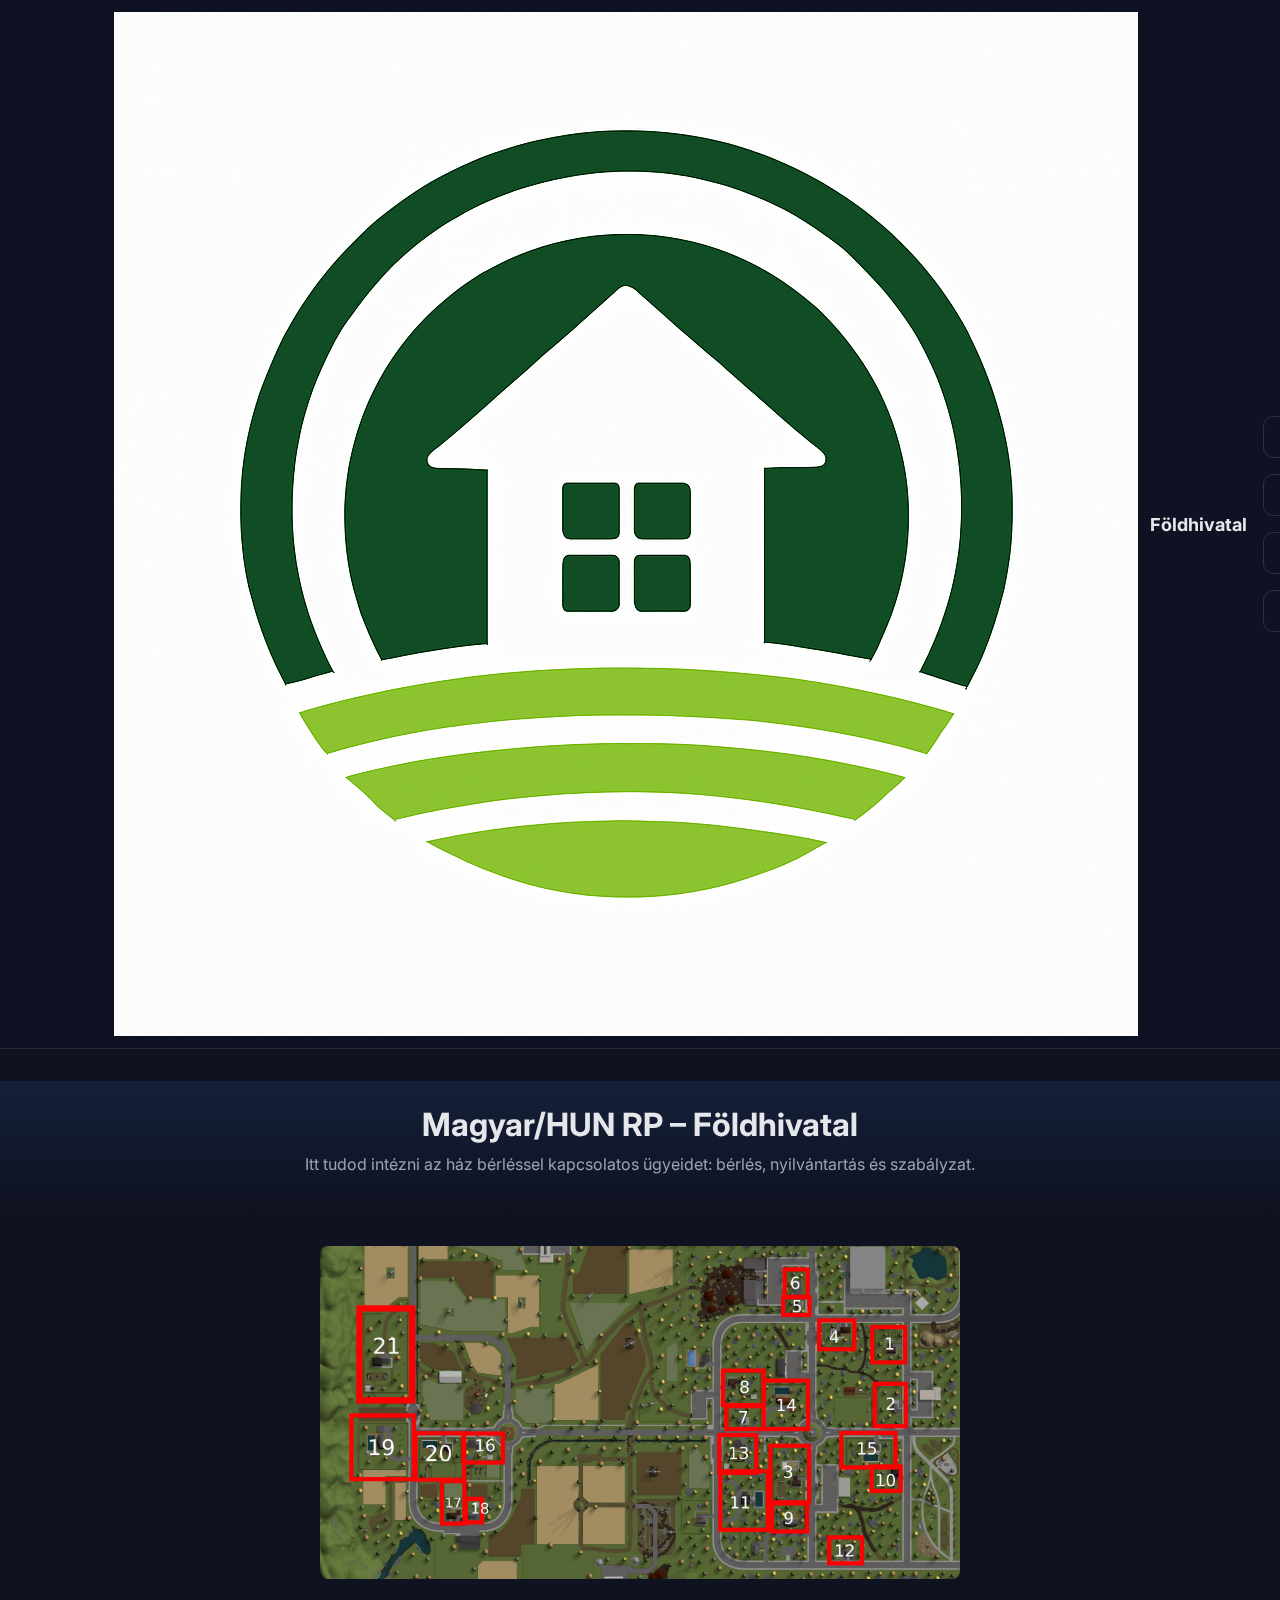
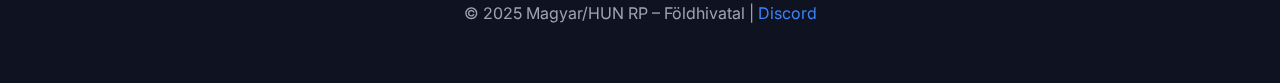
<file: index.html>
<!DOCTYPE html>
<html lang="hu">
<head>
  <meta charset="UTF-8" />
  <meta name="viewport" content="width=device-width, initial-scale=1" />
  <title>Magyar/HUN RP – Földhivatal</title>
  <link rel="icon" type="image/x-icon" href="favicon.ico">
  <meta name="description" content="Magyar/HUN RP – Földhivatal">
  <link rel="preconnect" href="https://fonts.googleapis.com">
  <link rel="preconnect" href="https://fonts.gstatic.com" crossorigin>
  <link href="https://fonts.googleapis.com/css2?family=Inter:wght@400;600;700&display=swap" rel="stylesheet">
  <link rel="stylesheet" href="style.css">
</head>
<body>
  <header>
    <nav class="nav container">
      <div class="brand">
  <img src="images/foldhivatal.png" alt="Földhivatal logó" class="logo-img">
  <h1>Földhivatal</h1>
</div>

      <div class="menu">
        <a class="btn secondary" href="urlap.html">Űrlap</a>
        <a class="btn secondary" href="nyilvantartas.html">Nyilvántartás</a>
        <a class="btn secondary" href="szabalyzat.html">Szabályzat</a>
        <a class="btn secondary" href="csapat.html">Csapat</a>
      </div>
    </nav>
  </header>

  <main>
    <section class="hero">
      <h2>Magyar/HUN RP – Földhivatal</h2>
      <p>Itt tudod intézni az ház bérléssel kapcsolatos ügyeidet: bérlés, nyilvántartás és szabályzat.</p>
    </section>
    <div class="map-container">
        <embed src="images/Maprender_v3_final.jpg" class="map">
    </div>

 <footer>
  © 2025 Magyar/HUN RP – Földhivatal | <a href="https://discord.gg/jt8veFAWYy" target="_blank">Discord</a>
</footer>
</body>
</html>
</file>
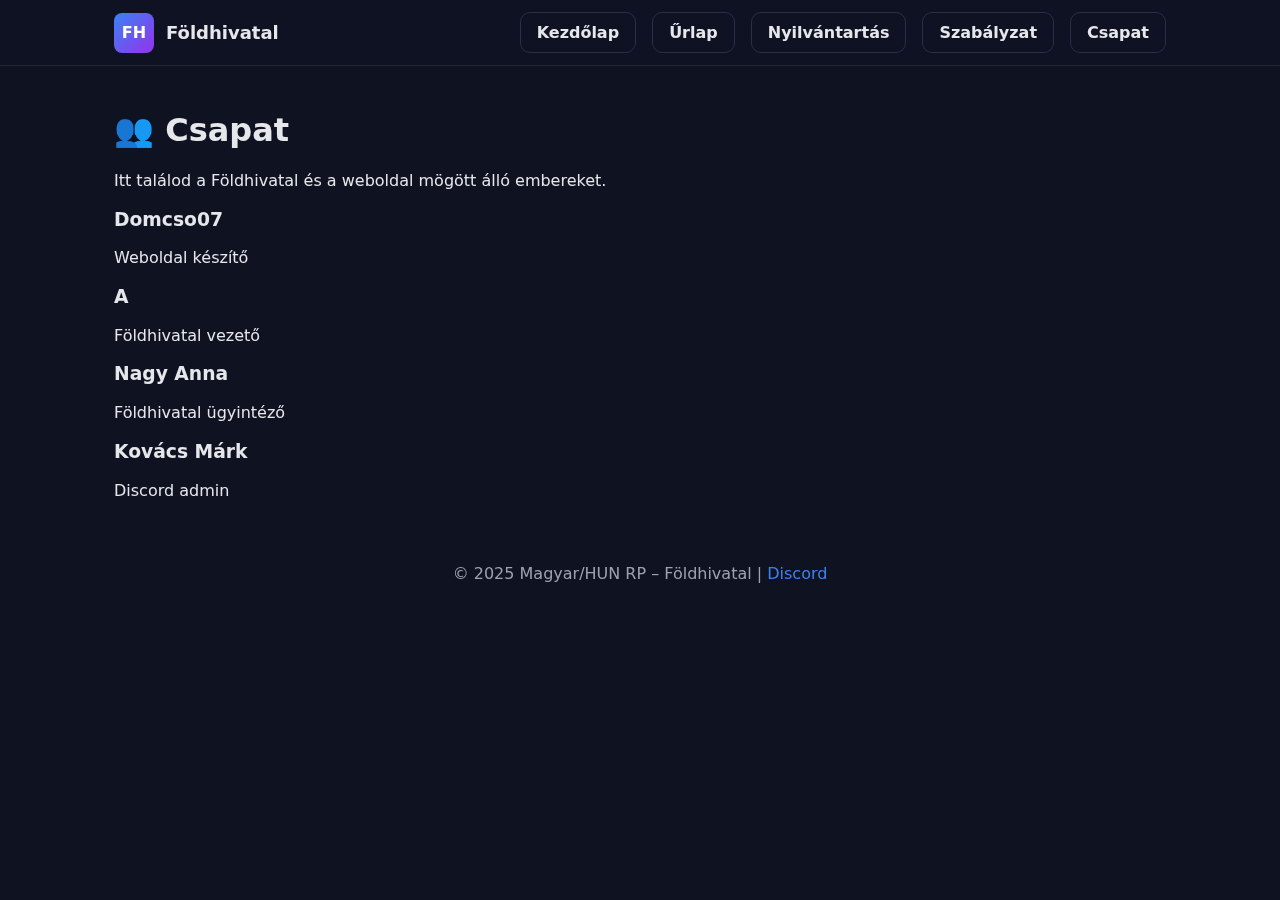
<file: csapat.html>
<!DOCTYPE html>
<html lang="hu">
<head>
  <meta charset="UTF-8">
  <title>Csapat – Földhivatal</title>
  <link rel="stylesheet" href="style.css"> <!-- közös stílus -->
</head>
<body>
  <header>
    <nav class="nav container">
      <div class="brand">
        <div class="logo">FH</div>
        <h1>Földhivatal</h1>
      </div>
      <div class="menu">
        <a class="btn secondary" href="index.html">Kezdőlap</a>
        <a class="btn secondary" href="urlap.html">Űrlap</a>
        <a class="btn secondary" href="nyilvantartas.html">Nyilvántartás</a>
        <a class="btn secondary" href="szabalyzat.html">Szabályzat</a>
        <a class="btn secondary" href="csapat.html">Csapat</a>
      </div>
    </nav>
  </header>

  <main class="container">
    <h1>👥 Csapat</h1>
    <p>Itt találod a Földhivatal és a weboldal mögött álló embereket.</p>

    <div class="team-container">
      <div class="member">
        <h3>Domcso07</h3>
        <p>Weboldal készítő</p>
      </div>
      <div class="member">
        <h3>A</h3>
        <p>Földhivatal vezető</p>
      </div>
      <div class="member">
        <h3>Nagy Anna</h3>
        <p>Földhivatal ügyintéző</p>
      </div>
      <div class="member">
        <h3>Kovács Márk</h3>
        <p>Discord admin</p>
      </div>
    </div>
  </main>

  <footer>
  © 2025 Magyar/HUN RP – Földhivatal | <a href="https://discord.gg/jt8veFAWYy" target="_blank">Discord</a>
</footer>
</body>
</html>
</file>
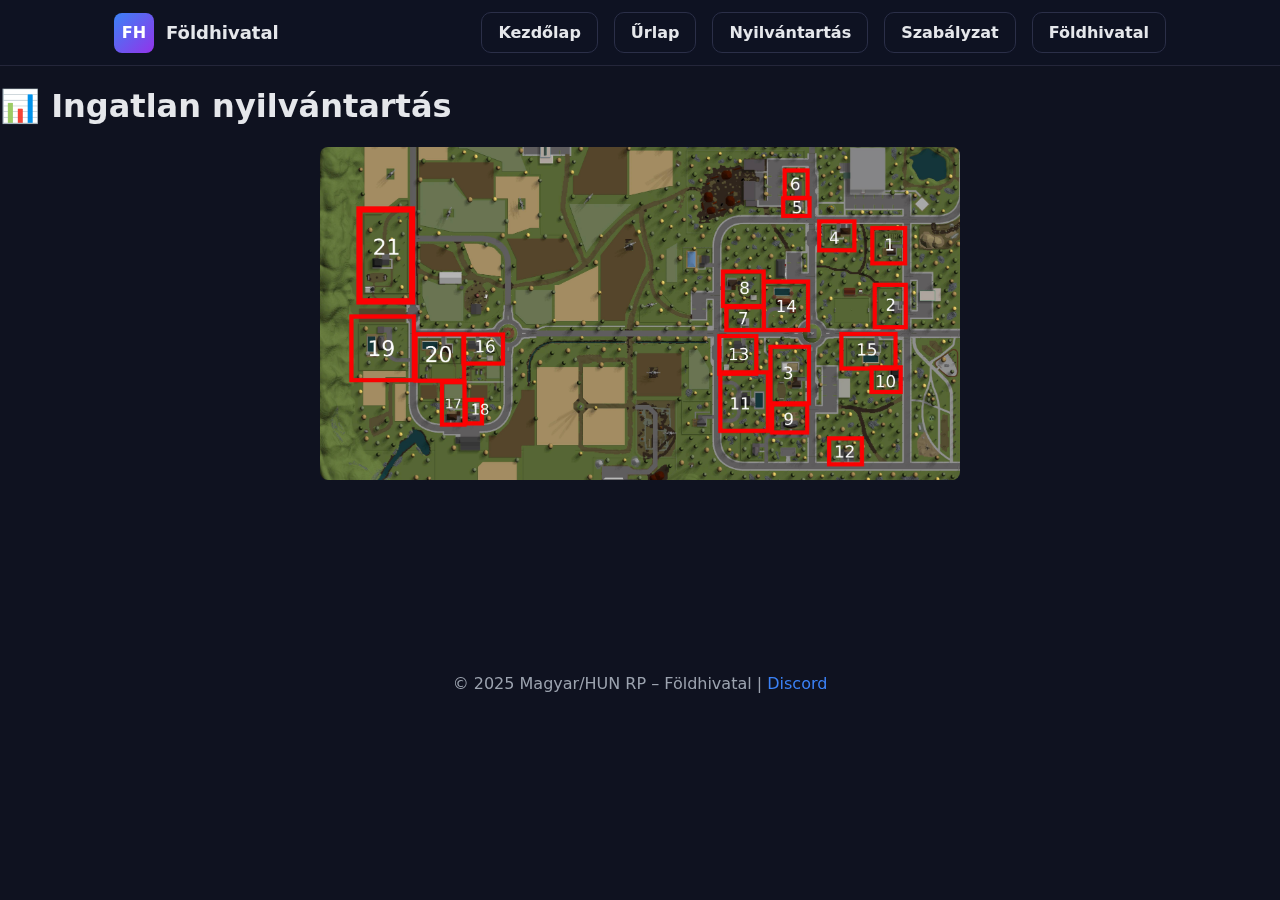
<file: nyilvantartas.html>
<!DOCTYPE html>
<html lang="hu">
<head>
  <meta charset="UTF-8">
  <title>Ingatlan nyilvántartás</title>
  <link rel="stylesheet" href="style.css">
</head>
<body>
  <header>
    <nav class="nav container">
      <div class="brand">
        <div class="logo">FH</div>
        <h1>Földhivatal</h1>
      </div>
      <div class="menu">
      <a class="btn secondary" href="index.html">Kezdőlap</a>
      <a class="btn secondary" href="urlap.html">Űrlap</a>
      <a class="btn secondary" href="nyilvantartas.html">Nyilvántartás</a>
      <a class="btn secondary" href="szabalyzat.html">Szabályzat</a>
            <a class="btn secondary" href="csapat.html">Földhivatal</a>

    </nav>
  </header>

  <main>
    <h1>📊 Ingatlan nyilvántartás</h1>

    <div class="map-container">
        <embed src="Maprender_v3_final.jpg" class="map">
    </div>
    <div class="iframe-container">
    <iframe src="https://docs.google.com/spreadsheets/d/1ORiG3r3GS68gH-sfhkuirFNPc9uJKqonPMbZEEeKKwQ/preview" 
    frameborder="0" 
    marginheight="0" 
    marginwidth="0">
</iframe>
</div>
    </main>
    <footer>
  © 2025 Magyar/HUN RP – Földhivatal | <a href="https://discord.gg/jt8veFAWYy" target="_blank">Discord</a>
</footer>
</body>
</html>
</file>
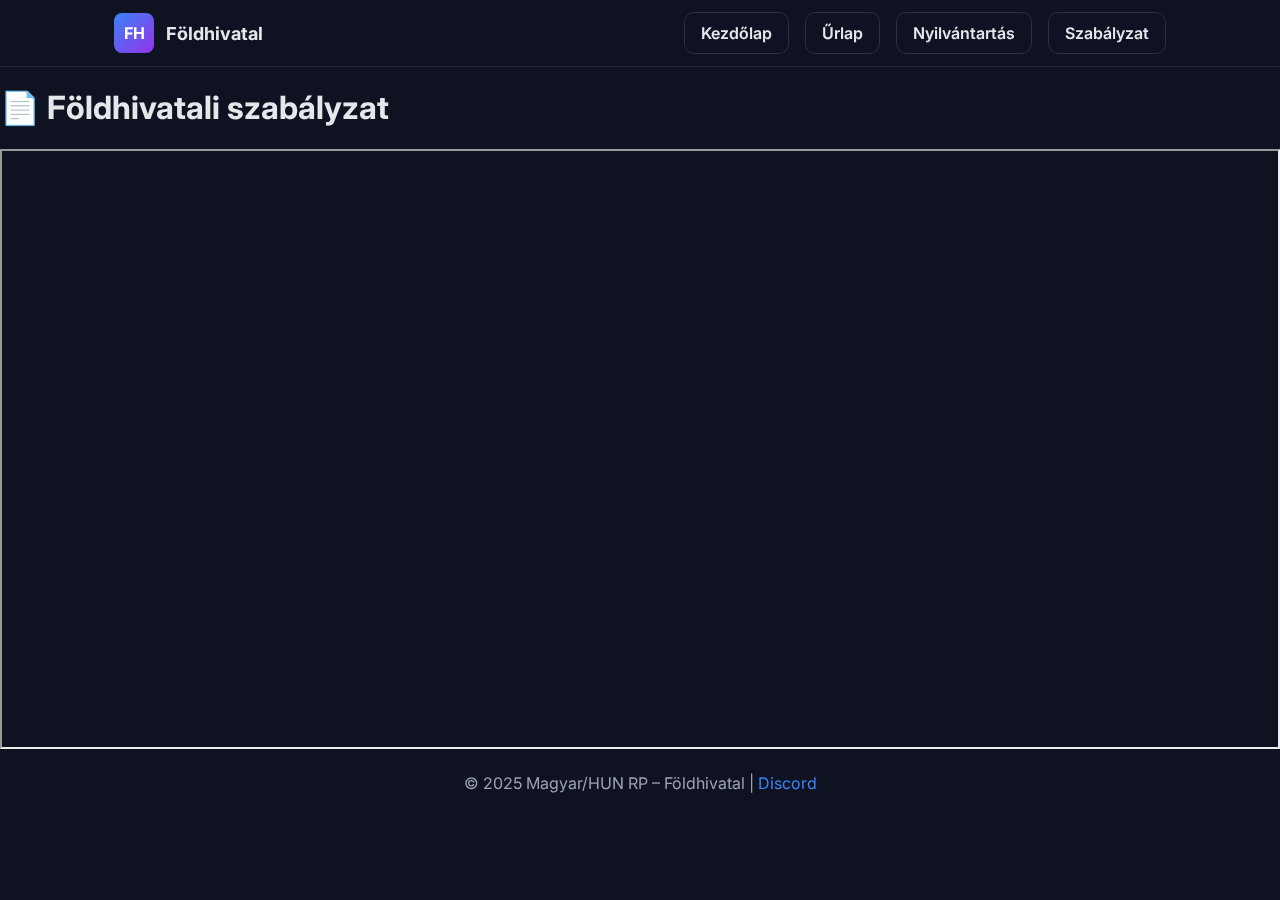
<file: szabalyzat.html>
<!DOCTYPE html>
<html lang="hu">
<head>
  <meta charset="UTF-8">
  <title>Földhivatali szabályzat</title>
    <link rel="preconnect" href="https://fonts.googleapis.com">
    <link rel="preconnect" href="https://fonts.gstatic.com" crossorigin>
    <link href="https://fonts.googleapis.com/css2?family=Inter:wght@400;600;700&display=swap" rel="stylesheet">
    <link rel="stylesheet" href="style.css">
</head>
<body>
  <header>
    <nav class="nav container">
      <div class="brand">
        <div class="logo">FH</div>
        <h1>Földhivatal</h1>
      </div>
      <div class="menu">
      <a class="btn secondary" href="index.html">Kezdőlap</a>
      <a class="btn secondary" href="urlap.html">Űrlap</a>
      <a class="btn secondary" href="nyilvantartas.html">Nyilvántartás</a>
      <a class="btn secondary" href="szabalyzat.html">Szabályzat</a>
    </nav>
  </header>

  <main>
    <h1>📄 Földhivatali szabályzat</h1>
    <div class="iframe-container">
    <iframe src="https://docs.google.com/document/d/1h6zRSCONM5gumVXw69_-tay_LnFFSfqNwbDfzCGJSjc/preview" width="100%" height="600"></iframe>
    </div>
    </main>
    <footer>
  © 2025 Magyar/HUN RP – Földhivatal | <a href="https://discord.gg/jt8veFAWYy" target="_blank">Discord</a>
</footer>
</body>
</html>
</file>
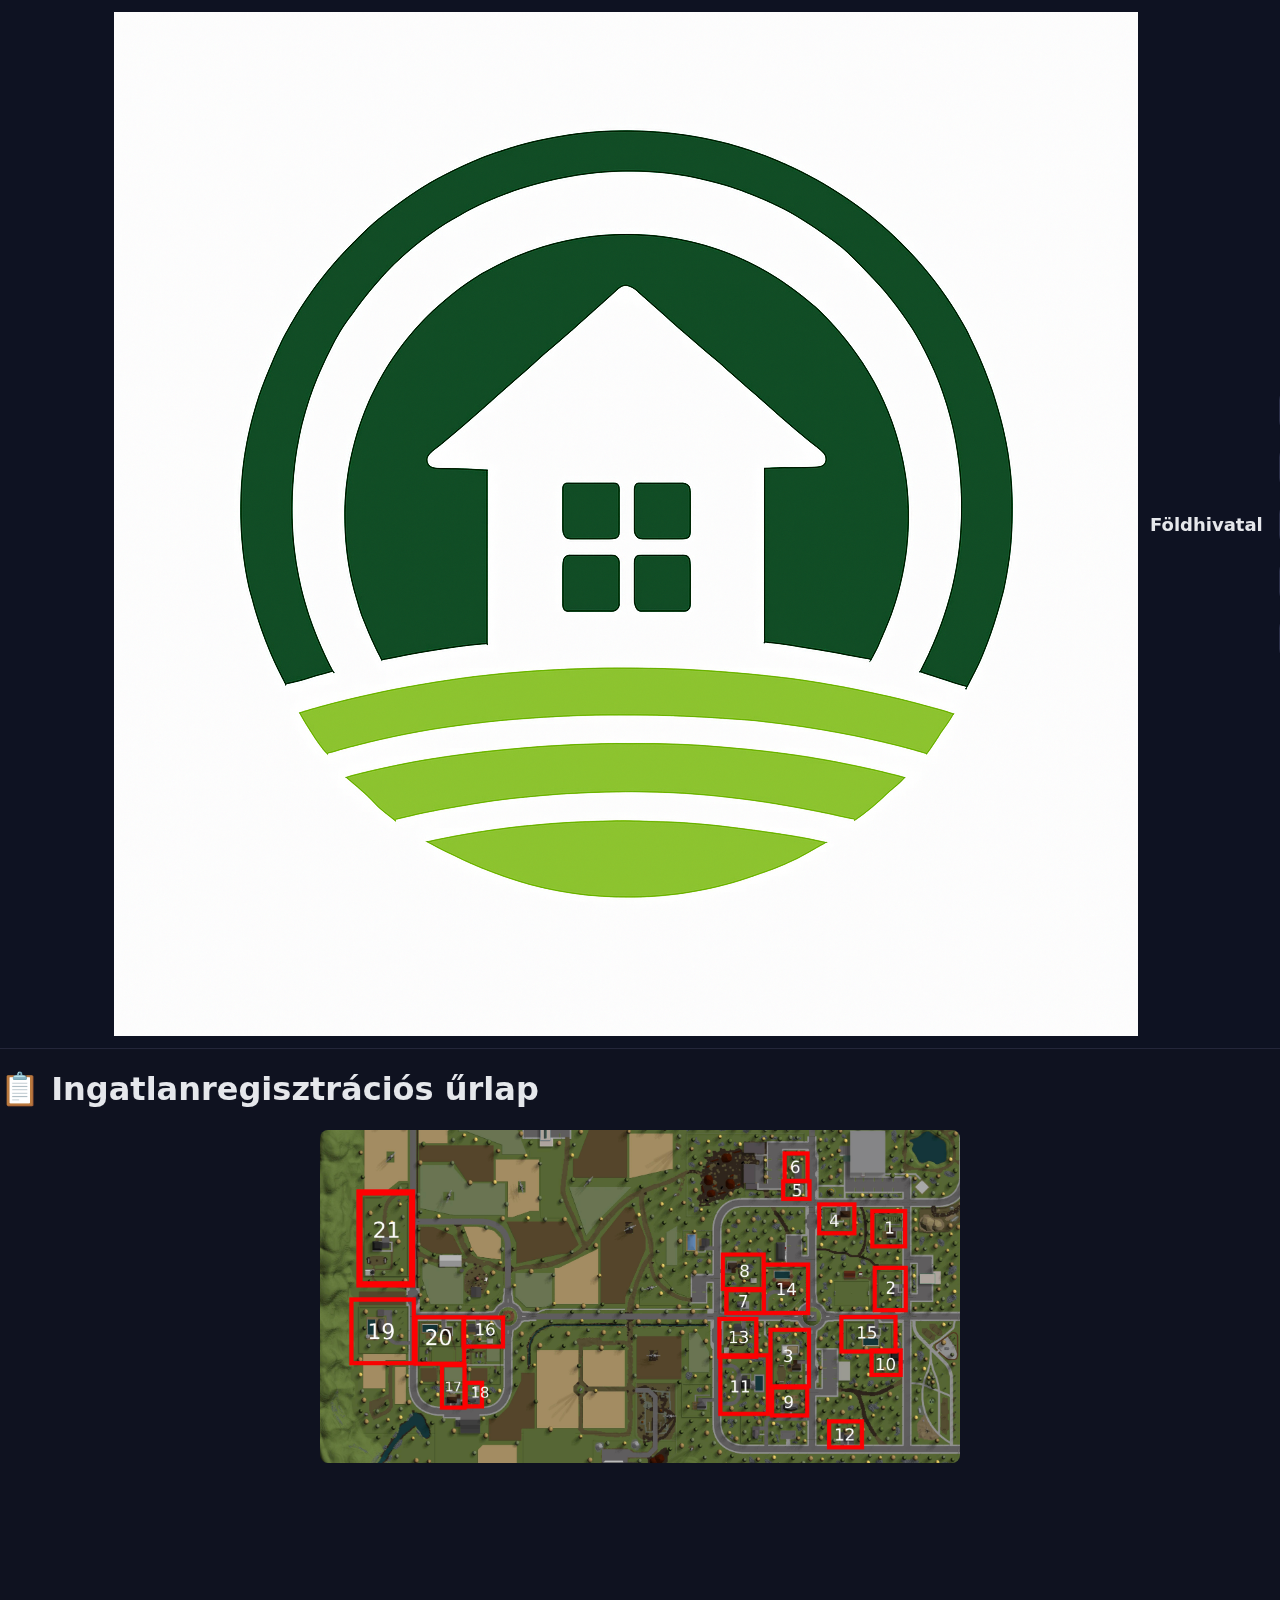
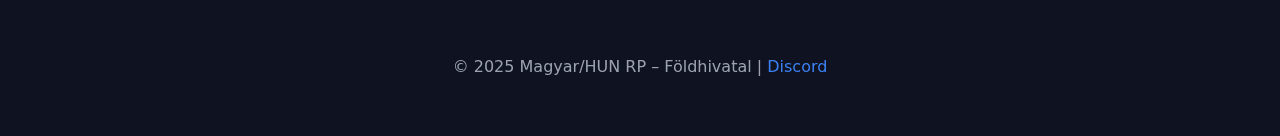
<file: urlap.html>
<!DOCTYPE html>
<html lang="hu">
<head>
  <meta charset="UTF-8">
  <title>Ingatlanregisztrációs űrlap</title>
  <link rel="stylesheet" href="style.css"> <!-- közös stílus -->
</head>
<body>
  <header>
    <nav class="nav container">
      <div class="brand">
  <img src="images/foldhivatal.png" alt="Földhivatal logó" class="logo-img">
  <h1>Földhivatal</h1>
</div>

      <div class="menu">
      <a class="btn secondary" href="index.html">Kezdőlap</a>
      <a class="btn secondary" href="urlap.html">Űrlap</a>
      <a class="btn secondary" href="nyilvantartas.html">Nyilvántartás</a>
      <a class="btn secondary" href="szabalyzat.html">Szabályzat</a>
        <a class="btn secondary" href="csapat.html">Csapat</a>
    </nav>
  </header>

  <main>
    <h1>📋 Ingatlanregisztrációs űrlap</h1>
    <div class="map-container">
        <embed src="images/Maprender_v3_final.jpg" class="map">
    </div>
    <!-- Beágyazott Google Form -->
  <div class="iframe-container">
  <iframe 
    src="https://docs.google.com/forms/d/1JUHvJkLjC0ka8Vgfu4fC2qJYf9EB8-ayHDmZPsu_N9I/viewform?embedded=true" 
    frameborder="0" 
    marginheight="0" 
    marginwidth="0">
    Betöltés…
  </iframe>
</div>


  </main>
  <footer>
  © 2025 Magyar/HUN RP – Földhivatal | <a href="https://discord.gg/jt8veFAWYy" target="_blank">Discord</a>
</footer>

</body>
</html>
</file>
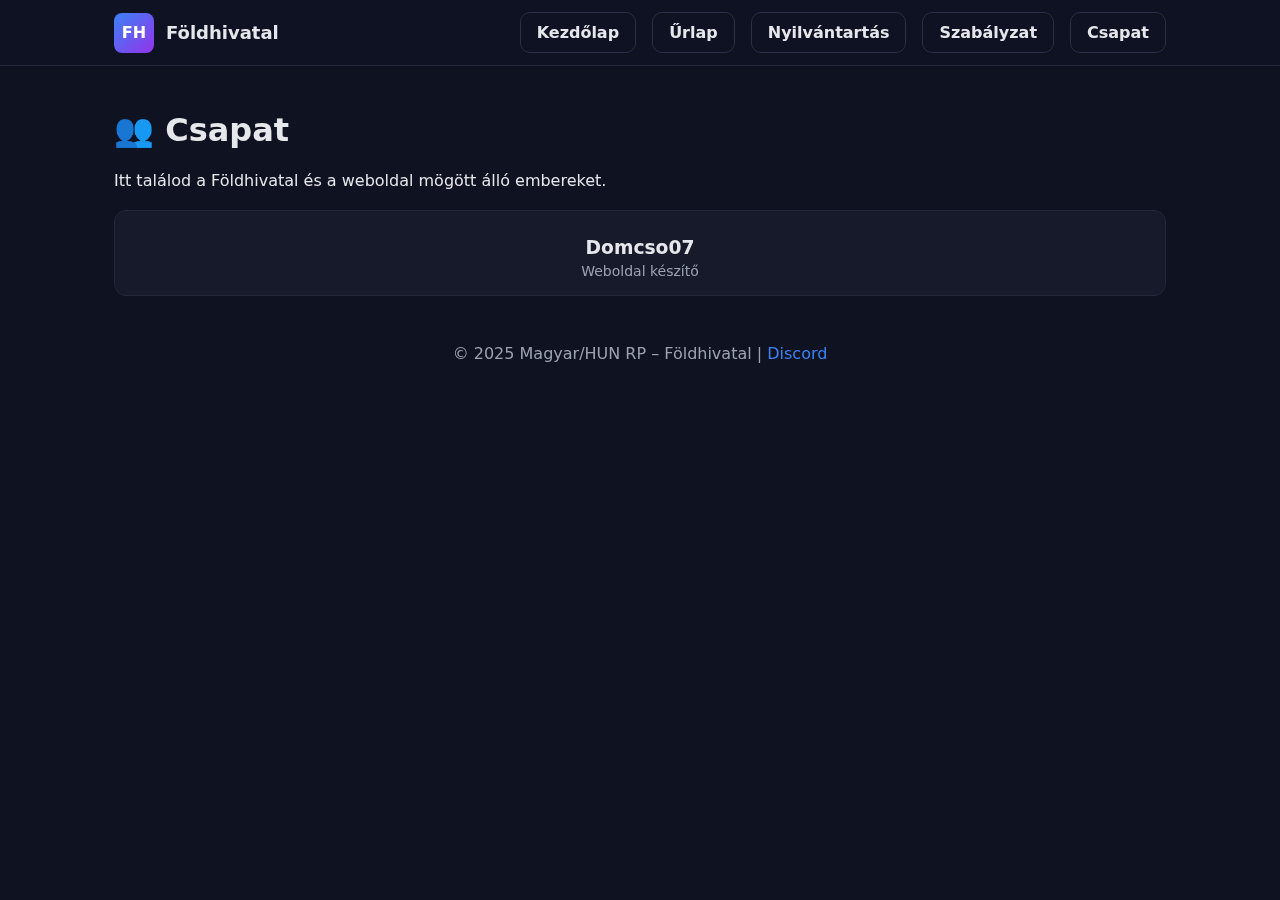
<file: sites/csapat.html>
<!DOCTYPE html>
<html lang="hu">
<head>
  <meta charset="UTF-8">
  <title>Csapat – Földhivatal</title>
  <link rel="stylesheet" href="style.css"> <!-- közös stílus -->
</head>
<body>
  <header>
    <nav class="nav container">
      <div class="brand">
        <div class="logo">FH</div>
        <h1>Földhivatal</h1>
      </div>
      <div class="menu">
        <a class="btn secondary" href="index.html">Kezdőlap</a>
        <a class="btn secondary" href="urlap.html">Űrlap</a>
        <a class="btn secondary" href="nyilvantartas.html">Nyilvántartás</a>
        <a class="btn secondary" href="szabalyzat.html">Szabályzat</a>
        <a class="btn secondary" href="csapat.html">Csapat</a>
      </div>
    </nav>
  </header>

  <main class="container">
    <h1>👥 Csapat</h1>
    <p>Itt találod a Földhivatal és a weboldal mögött álló embereket.</p>

    <div class="team-container">
      <div class="member">
        <h3>Domcso07</h3>
        <p>Weboldal készítő</p>
      </div>
    </div>
  </main>

  <footer>
  © 2025 Magyar/HUN RP – Földhivatal | <a href="https://discord.gg/jt8veFAWYy" target="_blank">Discord</a>
</footer>
</body>
</html>
</file>
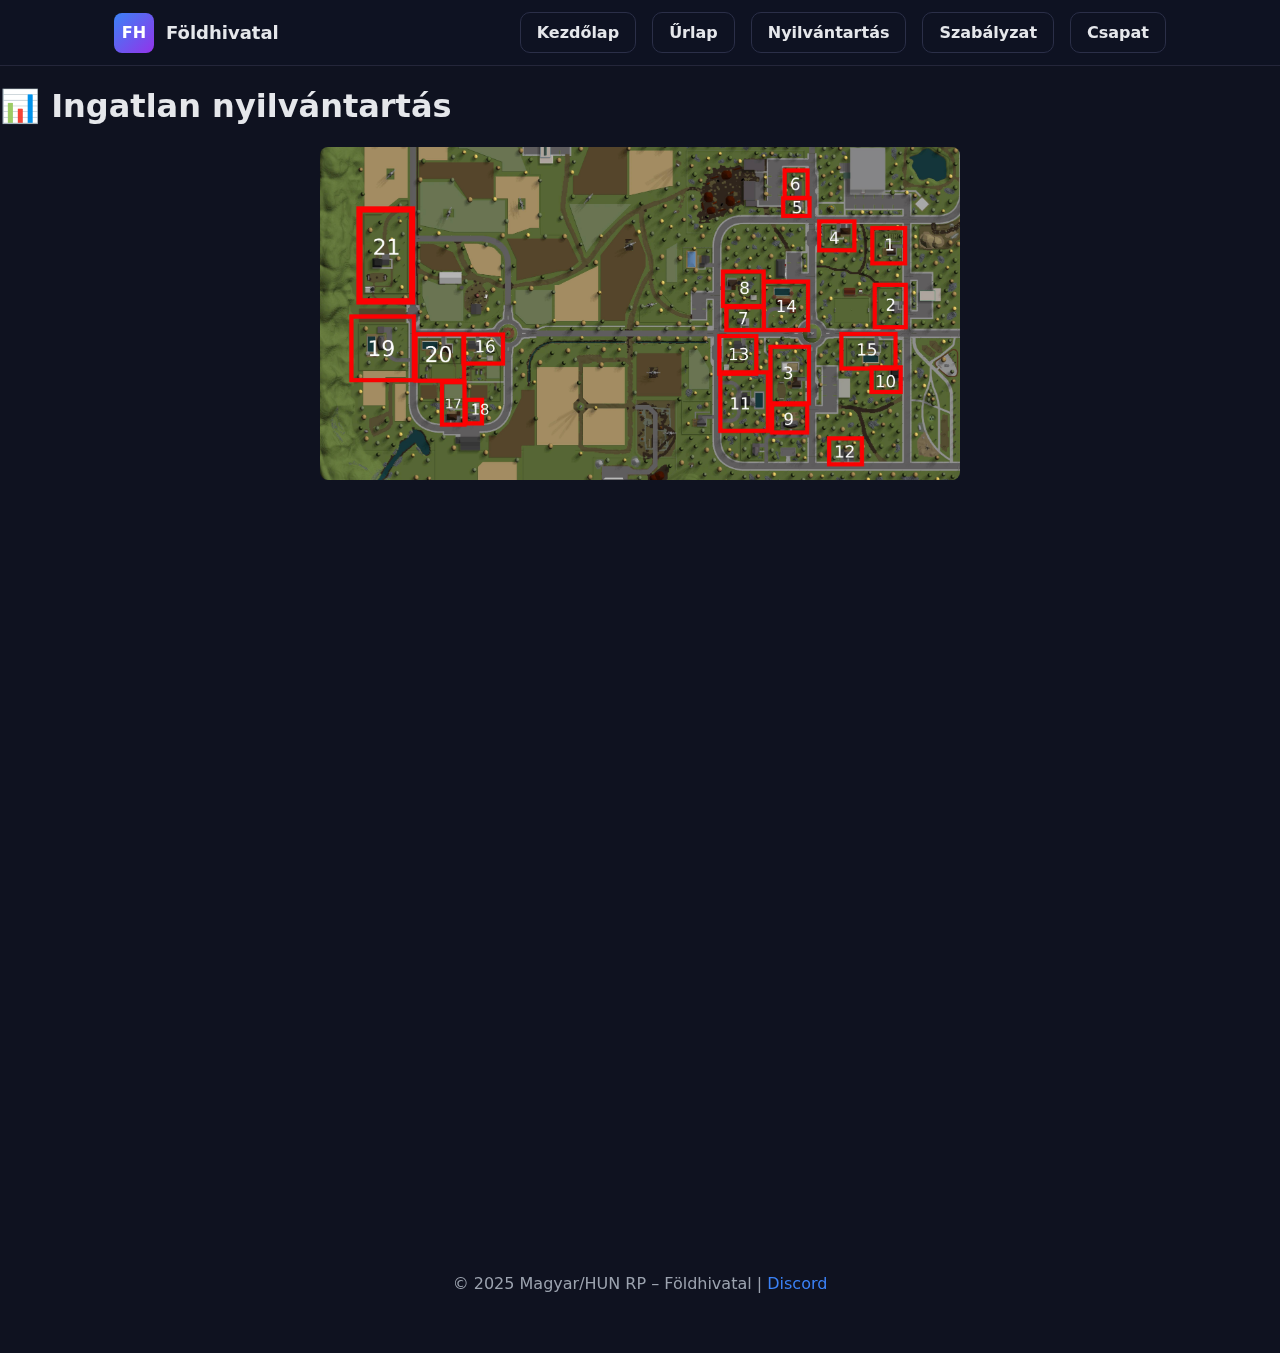
<file: sites/nyilvantartas.html>
<!DOCTYPE html>
<html lang="hu">
<head>
  <meta charset="UTF-8">
  <title>Ingatlan nyilvántartás</title>
  <link rel="stylesheet" href="style.css">
</head>
<body>
  <header>
    <nav class="nav container">
      <div class="brand">
        <div class="logo">FH</div>
        <h1>Földhivatal</h1>
      </div>
      <div class="menu">
      <a class="btn secondary" href="index.html">Kezdőlap</a>
      <a class="btn secondary" href="urlap.html">Űrlap</a>
      <a class="btn secondary" href="nyilvantartas.html">Nyilvántartás</a>
      <a class="btn secondary" href="szabalyzat.html">Szabályzat</a>
        <a class="btn secondary" href="csapat.html">Csapat</a>
    </nav>
  </header>

  <main>
    <h1>📊 Ingatlan nyilvántartás</h1>

    <div class="map-container">
        <embed src="images/Maprender_v3_final.jpg" class="map">
    </div>
    <div class="iframe-container">
    <iframe src="https://docs.google.com/spreadsheets/d/1ORiG3r3GS68gH-sfhkuirFNPc9uJKqonPMbZEEeKKwQ/preview" 
    frameborder="0" 
    marginheight="0" 
    marginwidth="0">
</iframe>
</div>
    </main>
    <footer>
  © 2025 Magyar/HUN RP – Földhivatal | <a href="https://discord.gg/jt8veFAWYy" target="_blank">Discord</a>
</footer>
</body>
</html>
</file>
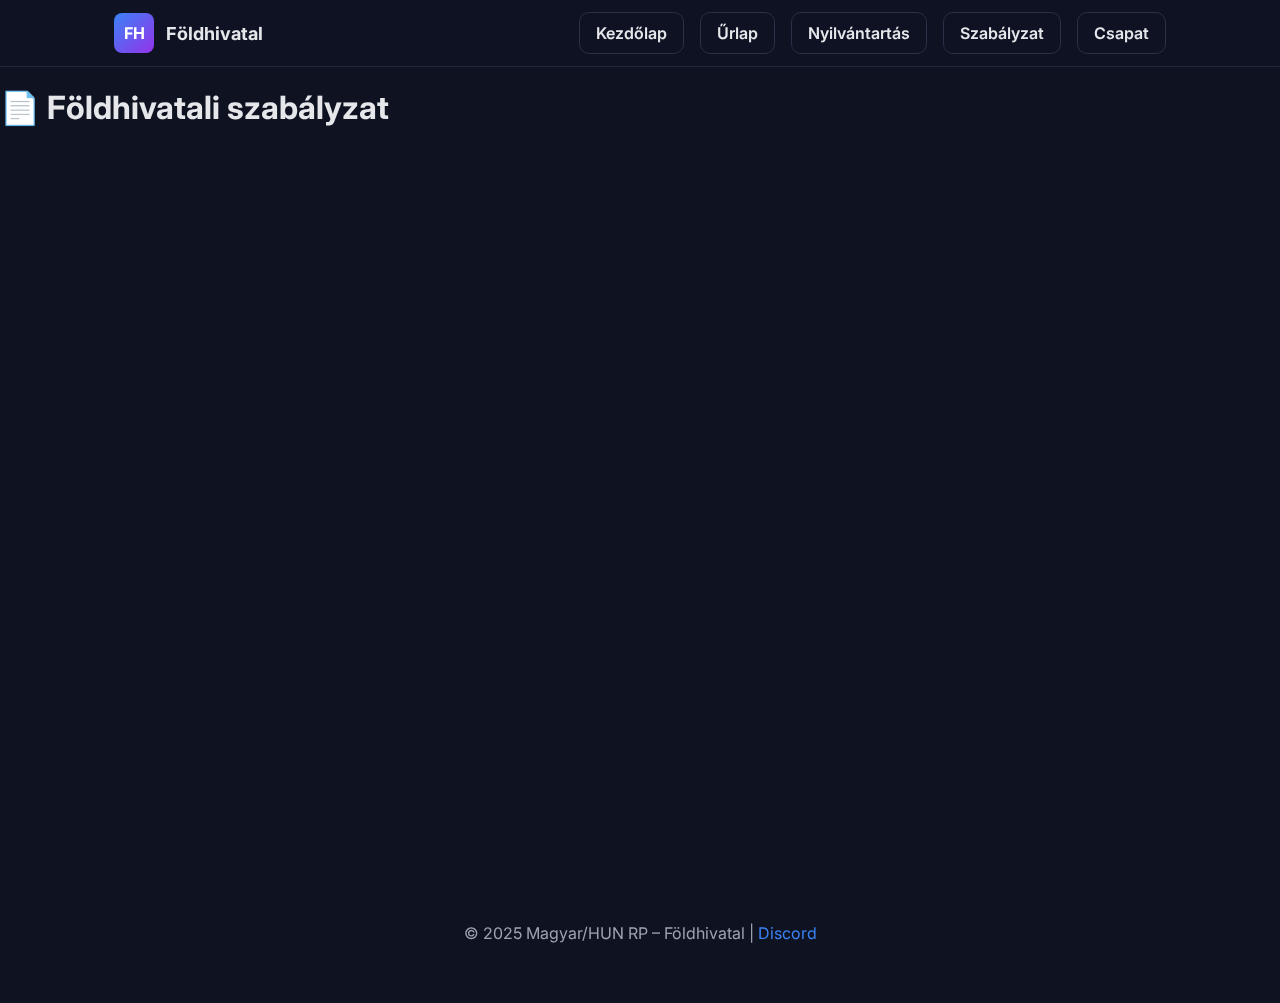
<file: sites/szabalyzat.html>
<!DOCTYPE html>
<html lang="hu">
<head>
  <meta charset="UTF-8">
  <title>Földhivatali szabályzat</title>
    <link rel="preconnect" href="https://fonts.googleapis.com">
    <link rel="preconnect" href="https://fonts.gstatic.com" crossorigin>
    <link href="https://fonts.googleapis.com/css2?family=Inter:wght@400;600;700&display=swap" rel="stylesheet">
    <link rel="stylesheet" href="style.css">
</head>
<body>
  <header>
    <nav class="nav container">
      <div class="brand">
        <div class="logo">FH</div>
        <h1>Földhivatal</h1>
      </div>
      <div class="menu">
      <a class="btn secondary" href="index.html">Kezdőlap</a>
      <a class="btn secondary" href="urlap.html">Űrlap</a>
      <a class="btn secondary" href="nyilvantartas.html">Nyilvántartás</a>
      <a class="btn secondary" href="szabalyzat.html">Szabályzat</a>
        <a class="btn secondary" href="csapat.html">Csapat</a>
    </nav>
  </header>

  <main>
    <h1>📄 Földhivatali szabályzat</h1>
    <div class="iframe-container">
    <iframe src="https://docs.google.com/document/d/1h6zRSCONM5gumVXw69_-tay_LnFFSfqNwbDfzCGJSjc/preview" width="100%" height="600"></iframe>
    </div>
    </main>
    <footer>
  © 2025 Magyar/HUN RP – Földhivatal | <a href="https://discord.gg/jt8veFAWYy" target="_blank">Discord</a>
</footer>
</body>
</html>
</file>
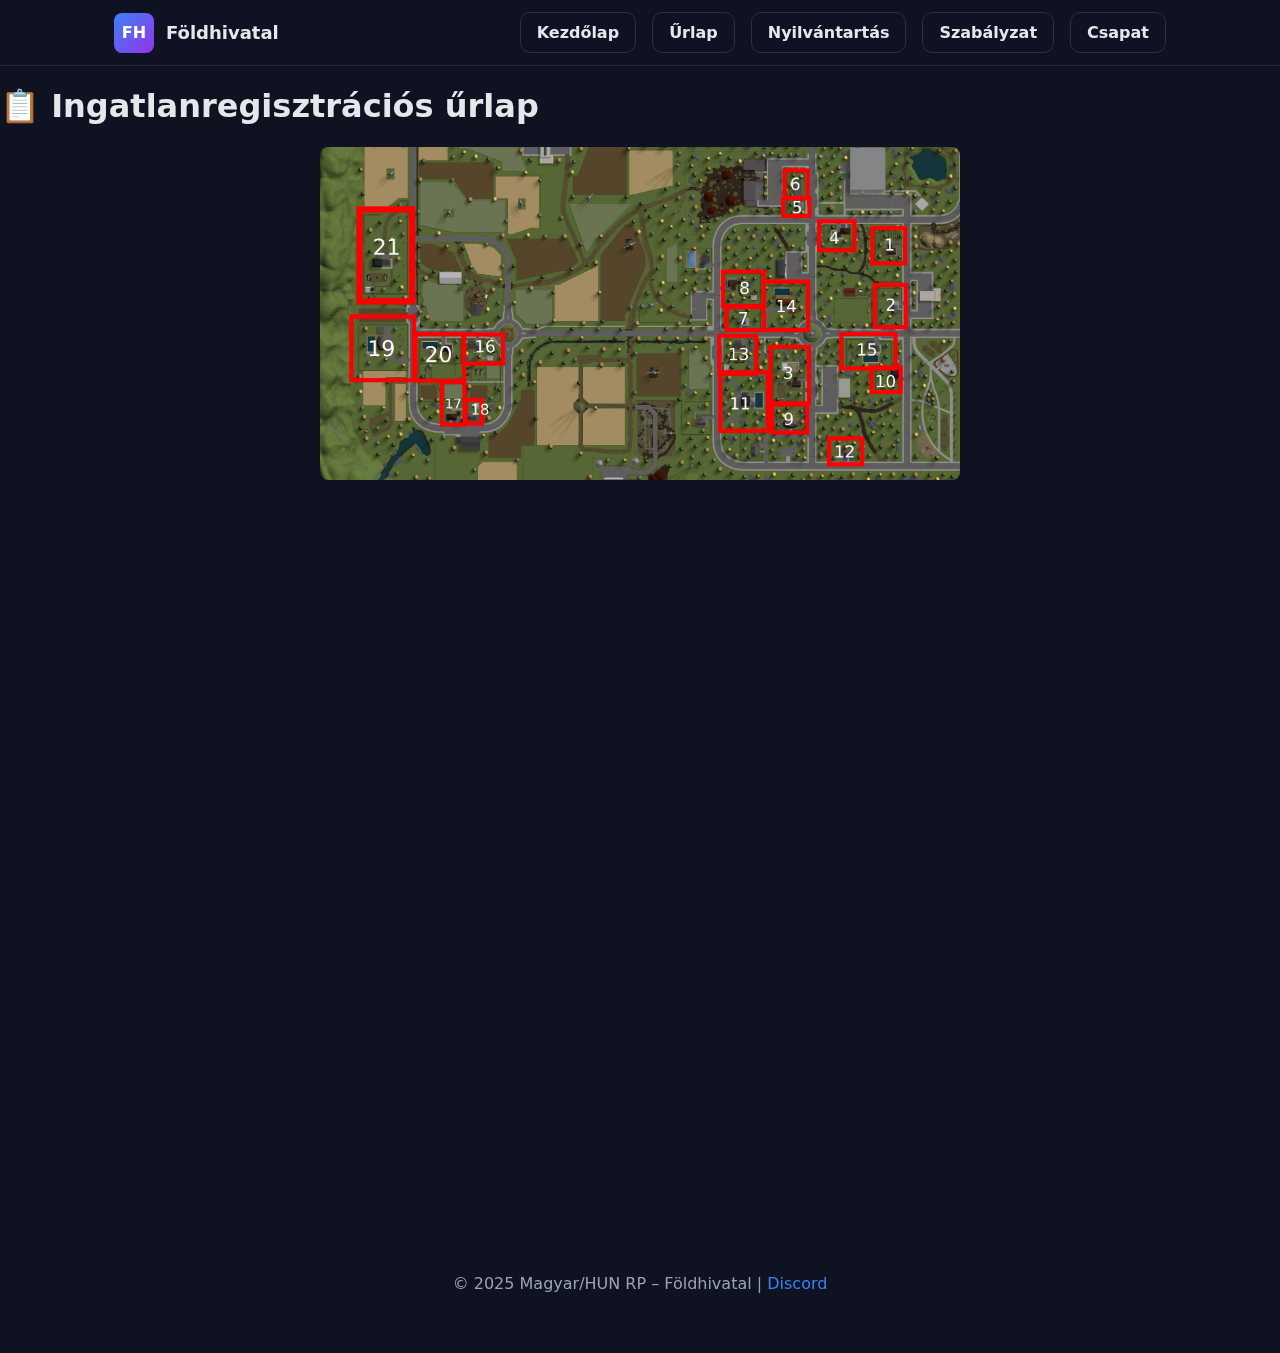
<file: sites/urlap.html>
<!DOCTYPE html>
<html lang="hu">
<head>
  <meta charset="UTF-8">
  <title>Ingatlanregisztrációs űrlap</title>
  <link rel="stylesheet" href="style.css"> <!-- közös stílus -->
</head>
<body>
  <header>
    <nav class="nav container">
      <div class="brand">
        <div class="logo">FH</div>
        <h1>Földhivatal</h1>
      </div>
      <div class="menu">
      <a class="btn secondary" href="index.html">Kezdőlap</a>
      <a class="btn secondary" href="urlap.html">Űrlap</a>
      <a class="btn secondary" href="nyilvantartas.html">Nyilvántartás</a>
      <a class="btn secondary" href="szabalyzat.html">Szabályzat</a>
        <a class="btn secondary" href="csapat.html">Csapat</a>
    </nav>
  </header>

  <main>
    <h1>📋 Ingatlanregisztrációs űrlap</h1>
    <div class="map-container">
        <embed src="images/Maprender_v3_final.jpg" class="map">
    </div>
    <!-- Beágyazott Google Form -->
  <div class="iframe-container">
  <iframe 
    src="https://docs.google.com/forms/d/1JUHvJkLjC0ka8Vgfu4fC2qJYf9EB8-ayHDmZPsu_N9I/viewform?embedded=true" 
    frameborder="0" 
    marginheight="0" 
    marginwidth="0">
    Betöltés…
  </iframe>
</div>


  </main>
  <footer>
  © 2025 Magyar/HUN RP – Földhivatal | <a href="https://discord.gg/jt8veFAWYy" target="_blank">Discord</a>
</footer>

</body>
</html>
</file>
<file: style.css>
:root {
      --bg: #0f1220;
      --card: #171a2b;
      --accent: #3b82f6;
      --text: #e5e7eb;
      --muted: #9ca3af;
    }
    * { box-sizing: border-box; }
    html, body {
      margin: 0; padding: 0; background: var(--bg); color: var(--text);
      font-family: "Inter", system-ui, -apple-system, Segoe UI, Roboto, Arial, sans-serif;
    }
    a { color: var(--accent); text-decoration: none; }
    a:hover { text-decoration: underline; }
    .container { max-width: 1100px; margin: 0 auto; padding: 24px; }
    header {
      position: sticky; top: 0; backdrop-filter: saturate(150%) blur(6px);
      background: rgba(15,18,32,0.6); border-bottom: 1px solid #24263a; z-index: 50;
    }
    .nav {
      display: flex; align-items: center; justify-content: space-between;
      gap: 16px; padding: 12px 24px;
    }
    .brand { display: flex; align-items: center; gap: 12px; }
    .logo {
      width: 40px; height: 40px; border-radius: 8px; background: linear-gradient(135deg,#3b82f6,#9333ea);
      display: grid; place-items: center; font-weight: 700; color: white;
    }
    .brand h1 { font-size: 18px; margin: 0; }
    .menu { display: flex; gap: 16px; flex-wrap: wrap; }
    .btn {
      display: inline-flex; align-items: center; gap: 8px; padding: 10px 16px; border-radius: 10px;
      background: var(--accent); color: white; font-weight: 600; border: none; cursor: pointer;
      box-shadow: 0 8px 24px rgba(59,130,246,0.3);
    }
    .btn.secondary {
      background: transparent; border: 1px solid #2b2f48; color: var(--text); box-shadow: none;
    }
    .hero {
      padding: 24px 24px; text-align: center; background: linear-gradient(180deg, rgba(59,130,246,0.12), transparent);
    }
    .hero h2 { font-size: 32px; margin: 0 0 10px; }
    .hero p { color: var(--muted); max-width: 800px; margin: 0 auto 16px; }
    .grid { display: grid; grid-template-columns: 1fr; gap: 16px; }
    @media (min-width: 800px) { .grid { grid-template-columns: 1fr 1fr; } }
    section { margin: 32px 0; scroll-margin-top: 80px; }
    .card {
      background: var(--card); border: 1px solid #24263a; border-radius: 16px; padding: 20px;
    }
    .card h3 { margin: 0 0 12px; font-size: 22px; }
    footer { margin: 24px 0 60px; color: var(--muted); text-align: center; }
    .map-container {
  display: flex;
  justify-content: center; /* vízszintesen középre */
  margin: 20px 0;
}

    .map {
  max-width: 50%;  /* ne legyen túl nagy */
  height: auto;    /* arányosan méretezze */
  border-radius: 8px; /* opcionális */
}

.iframe-container {
  display: flex;
  justify-content: center; /* vízszintesen középre */
  margin: 20px 0;
}
</file>
<file: sites/style.css>
:root {
      --bg: #0f1220;
      --card: #171a2b;
      --accent: #3b82f6;
      --text: #e5e7eb;
      --muted: #9ca3af;
    }
    * { box-sizing: border-box; }
    html, body {
      margin: 0; padding: 0; background: var(--bg); color: var(--text);
      font-family: "Inter", system-ui, -apple-system, Segoe UI, Roboto, Arial, sans-serif;
    }
    a { color: var(--accent); text-decoration: none; }
    a:hover { text-decoration: underline; }
    .container { max-width: 1100px; margin: 0 auto; padding: 24px; }
    header {
      position: sticky; top: 0; backdrop-filter: saturate(150%) blur(6px);
      background: rgba(15,18,32,0.6); border-bottom: 1px solid #24263a; z-index: 50;
    }
    .nav {
      display: flex; align-items: center; justify-content: space-between;
      gap: 16px; padding: 12px 24px;
    }
    .brand { display: flex; align-items: center; gap: 12px; }
    .logo {
      width: 40px; height: 40px; border-radius: 8px; background: linear-gradient(135deg,#3b82f6,#9333ea);
      display: grid; place-items: center; font-weight: 700; color: white;
    }
    .brand h1 { font-size: 18px; margin: 0; }
    .menu { display: flex; gap: 16px; flex-wrap: wrap; }
    .btn {
      display: inline-flex; align-items: center; gap: 8px; padding: 10px 16px; border-radius: 10px;
      background: var(--accent); color: white; font-weight: 600; border: none; cursor: pointer;
      box-shadow: 0 8px 24px rgba(59,130,246,0.3);
    }
    .btn.secondary {
      background: transparent; border: 1px solid #2b2f48; color: var(--text); box-shadow: none;
    }
    .hero {
      padding: 24px 24px; text-align: center; background: linear-gradient(180deg, rgba(59,130,246,0.12), transparent);
    }
    .hero h2 { font-size: 32px; margin: 0 0 10px; }
    .hero p { color: var(--muted); max-width: 800px; margin: 0 auto 16px; }
    .grid { display: grid; grid-template-columns: 1fr; gap: 16px; }
    @media (min-width: 800px) { .grid { grid-template-columns: 1fr 1fr; } }
    section { margin: 32px 0; scroll-margin-top: 80px; }
    .card {
      background: var(--card); border: 1px solid #24263a; border-radius: 16px; padding: 20px;
    }
    .card h3 { margin: 0 0 12px; font-size: 22px; }
    footer { margin: 24px 0 60px; color: var(--muted); text-align: center; }
    .map-container {
  display: flex;
  justify-content: center; /* vízszintesen középre */
  margin: 20px 0;
}

    .map {
  max-width: 50%;  /* ne legyen túl nagy */
  height: auto;    /* arányosan méretezze */
  border-radius: 8px; /* opcionális */
}

.iframe-container {
  display: flex;
  justify-content: center;
}

.iframe-container iframe {
  width: 95%;
  height: calc(100vh - 150px); /* 200px helyett annyit vonj le, amennyi a header + cím + kép */
  border: none;
}
.team-container {
      display: grid;
      grid-template-columns: repeat(auto-fit, minmax(220px, 1fr));
      gap: 20px;
      margin-top: 20px;
    }
    .member {
      background: var(--card, #171a2b);
      border: 1px solid #24263a;
      border-radius: 12px;
      padding: 16px;
      text-align: center;
    }
    .member h3 {
      margin: 10px 0 5px;
    }
    .member p {
      margin: 0;
      color: var(--muted, #9ca3af);
      font-size: 14px;
    }
</file>
